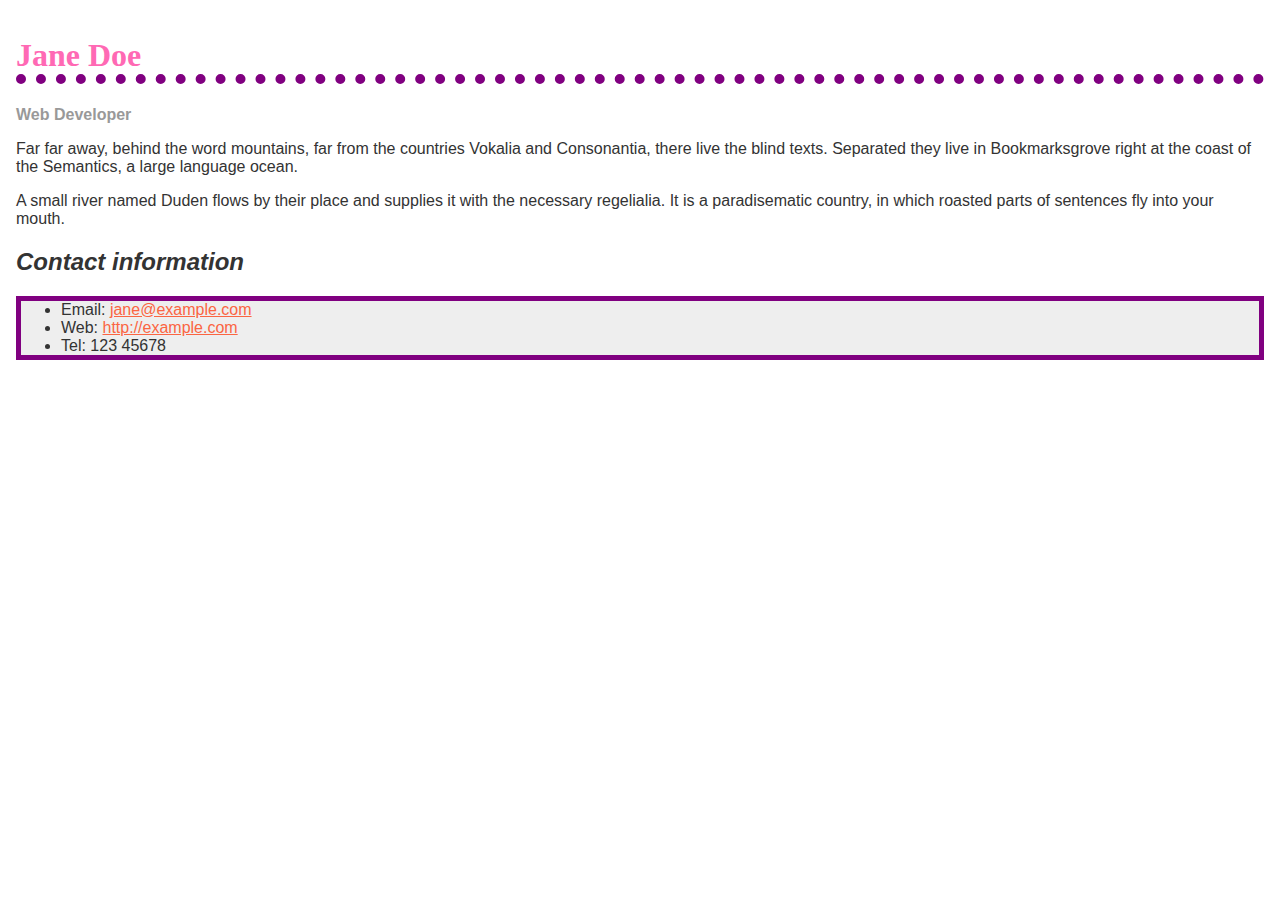
<file: biography/index.html>
<!doctype html>
<html lang="en">

  <head>
    <meta charset="utf-8">
    <title>Formatting a biography</title>
    <link rel="stylesheet" href="style.css">
  </head>

  <body>

    <h1>Jane Doe</h1>
    <div class="job-title">Web Developer</div>
    <p>Far far away, behind the word mountains, far from the countries Vokalia and Consonantia, there live the blind texts. Separated they live in Bookmarksgrove right at the coast of the Semantics, a large language ocean.</p>

    <p>A small river named Duden flows by their place and supplies it with the necessary regelialia. It is a paradisematic country, in which roasted parts of sentences fly into your mouth.
    </p>

    <h2>Contact information</h2>
    <ul>
      <li>Email:
        <a href="mailto:jane@example.com">jane@example.com</a>
      </li>
      <li>Web:
        <a href="http://example.com">http://example.com</a>
      </li>
      <li>Tel: 123 45678</li>
    </ul>

  </body>

</html>
</file>
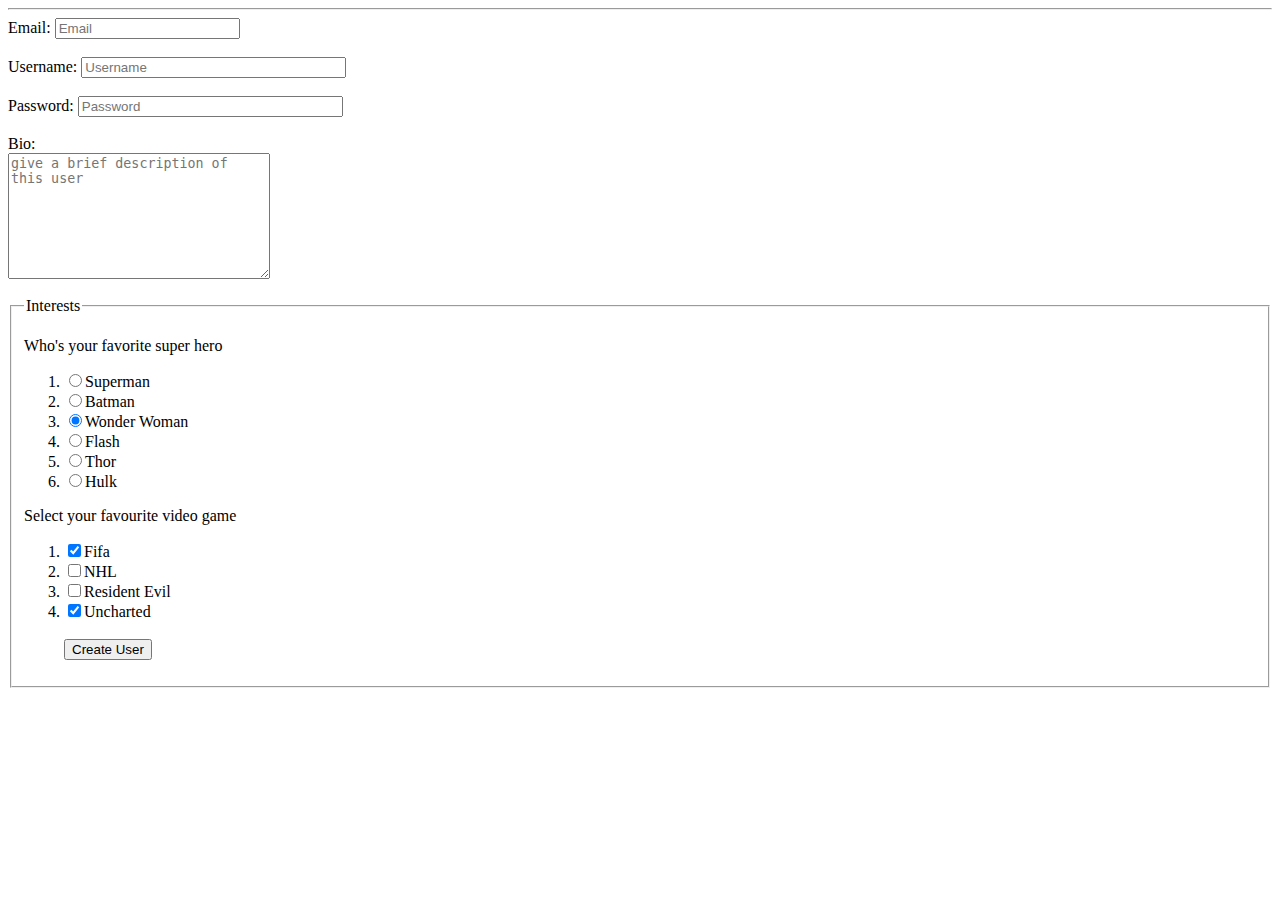
<file: html-forms/index.html>
<html lang="en">
<head>
  <meta charset="UTF-8">
  <meta name="viewport" content="width=device-width, initial-scale=1.0">
  <title>Document</title>
</head>
<body>
  <main title="Create User">
    <hr>
    <form action="create-user.html" method="GET">
      <label for="email">Email: </label>
      <input type="email" name="email" placeholder="Email" required="true"> <br><br>
      <label for="username">Username: </label>
      <input type="text" name="username" placeholder="Username" size="30" maxlength="12"><br><br>
      <label for="password">Password: </label>
      <input type="password" name="password" placeholder="Password" required="true" size="30" maxlength="8"><br> <br>
      <label for="bio">Bio:</label><br>
      <textarea placeholder="give a brief description of this user" name="bio" cols="30" rows="8"></textarea>
      <br><br>
      <fieldset>
        <legend>Interests</legend>
        <p>Who's your favorite super hero</p>
        <ol>
          <li><input type="radio" name="hero" value="Superman">Superman</li>
          <li><input type="radio" name="hero" value="Batman">Batman</li>
          <li><input type="radio" name="hero" value="Wonder Woman" checked>Wonder Woman</li>
          <li><input type="radio" name="hero" value="Flash">Flash</li>
          <li><input type="radio" name="hero" value="Thor">Thor</li>
          <li><input type="radio" name="hero" value="Hulk">Hulk</li>
        </ol>
        <p>Select your favourite video game</p>
        <ol>
          <li><input type="checkbox" name="videgames" value="Fifa" checked>Fifa</li>
          <li><input type="checkbox" name="videgames" value="NHL">NHL</li>
          <li><input type="checkbox" name="videgames" value="Resident Evil">Resident Evil</li>
          <li><input type="checkbox" name="videgames" value="Uncharted" checked>Uncharted</li>
          <input type="hidden" name="userid" value="2300"> <br>
          <button type="submit">Create User</button>
        </ol>
      </fieldset>
    </form>
  </main>
</body>
</html>
</file>
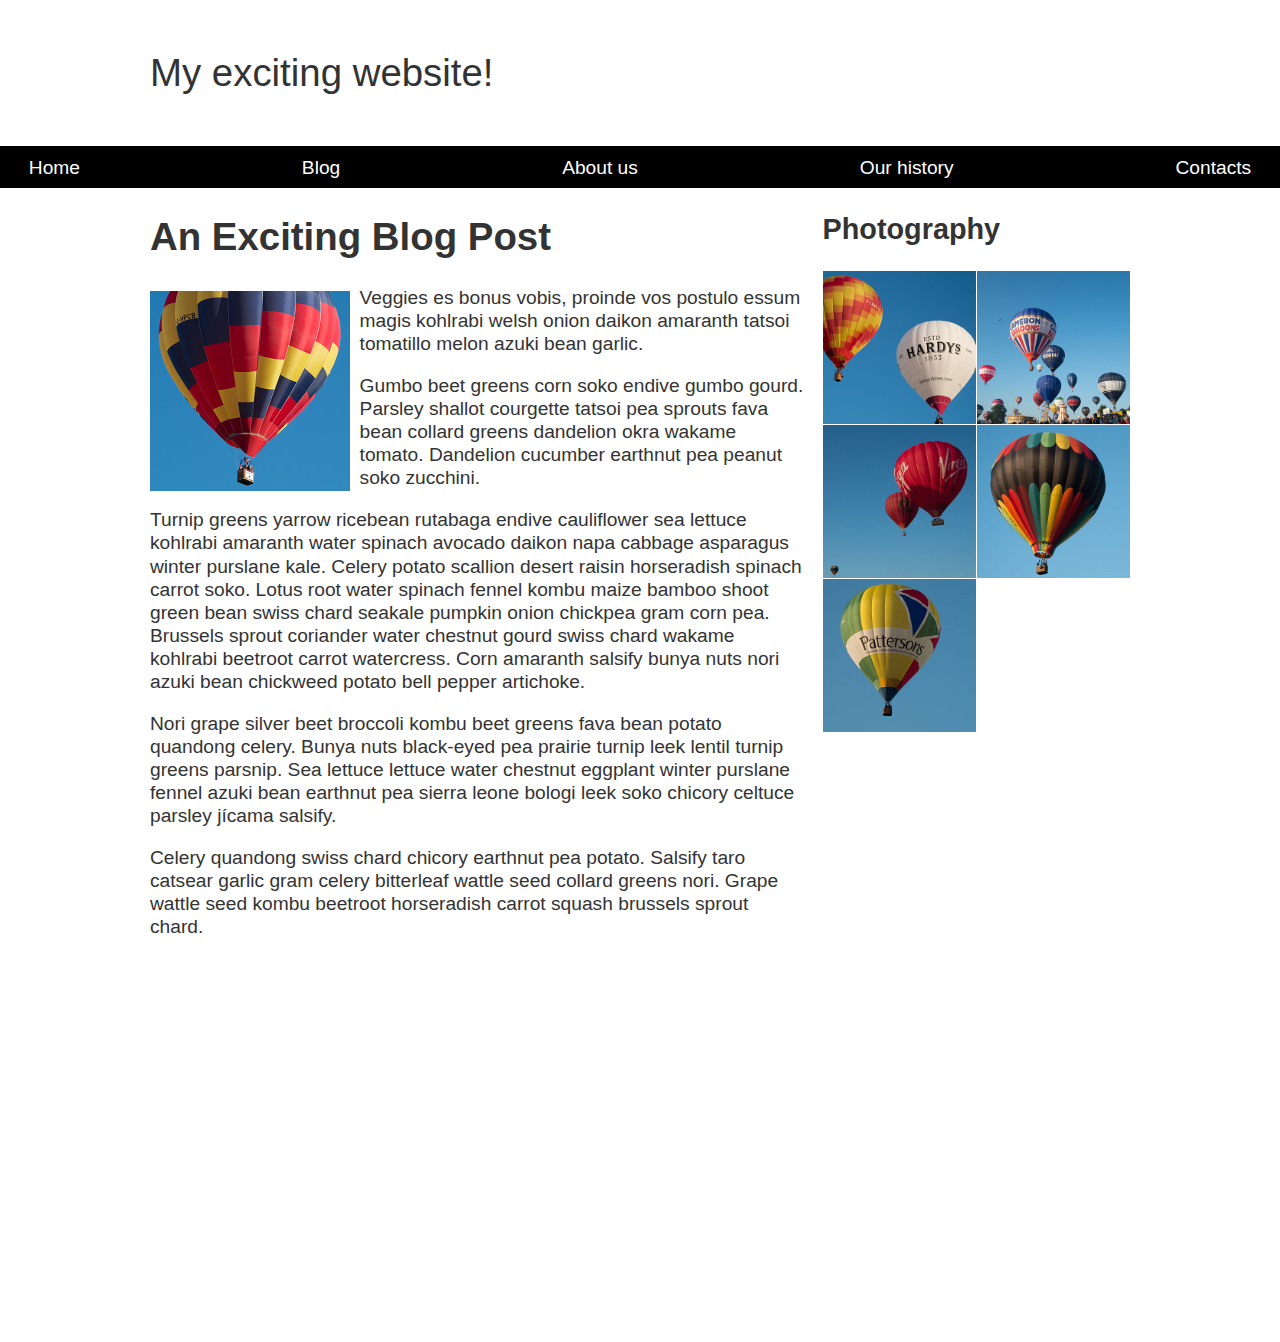
<file: layout-positioning/index.html>
<!DOCTYPE html>
<html>

<head>
  <meta charset="utf-8">
  <title>Layout Task</title>
  <link href="styles.css" rel="stylesheet" type="text/css">
</head>

<body>

  <div class="logo">
    My exciting website!
  </div>

  <nav>
    <ul>
      <li>
        <a href="">Home</a>
      </li>
      <li>
        <a href="">Blog</a>
      </li>
      <li>
        <a href="">About us</a>
      </li>
      <li>
        <a href="">Our history</a>
      </li>
      <li>
        <a href="">Contacts</a>
      </li>
    </ul>
  </nav>

  <main class="grid">
    <article>
      <h1>
        An Exciting Blog Post
      </h1>
      <img src="images/balloon-sq6.jpg" alt="placeholder" class="feature">
      <p>Veggies es bonus vobis, proinde vos postulo essum magis kohlrabi welsh onion daikon amaranth tatsoi tomatillo melon
        azuki bean garlic.</p>

      <p>Gumbo beet greens corn soko endive gumbo gourd. Parsley shallot courgette tatsoi pea sprouts fava bean collard greens
        dandelion okra wakame tomato. Dandelion cucumber earthnut pea peanut soko zucchini.</p>

      <p>Turnip greens yarrow ricebean rutabaga endive cauliflower sea lettuce kohlrabi amaranth water spinach avocado daikon
        napa cabbage asparagus winter purslane kale. Celery potato scallion desert raisin horseradish spinach carrot soko.
        Lotus root water spinach fennel kombu maize bamboo shoot green bean swiss chard seakale pumpkin onion chickpea gram
        corn pea. Brussels sprout coriander water chestnut gourd swiss chard wakame kohlrabi beetroot carrot watercress.
        Corn amaranth salsify bunya nuts nori azuki bean chickweed potato bell pepper artichoke.</p>

      <p>Nori grape silver beet broccoli kombu beet greens fava bean potato quandong celery. Bunya nuts black-eyed pea prairie
        turnip leek lentil turnip greens parsnip. Sea lettuce lettuce water chestnut eggplant winter purslane fennel azuki
        bean earthnut pea sierra leone bologi leek soko chicory celtuce parsley jícama salsify.</p>

      <p>Celery quandong swiss chard chicory earthnut pea potato. Salsify taro catsear garlic gram celery bitterleaf wattle
        seed collard greens nori. Grape wattle seed kombu beetroot horseradish carrot squash brussels sprout chard.</p>

    </article>

    <aside>
      <h2>
        Photography
      </h2>
      <ul class="photos">
        <li>
          <img src="images/balloon-sq1.jpg" alt="placeholder">
        </li>
        <li>
          <img src="images/balloon-sq2.jpg" alt="placeholder">
        </li>
        <li>
          <img src="images/balloon-sq3.jpg" alt="placeholder">
        </li>
        <li>
          <img src="images/balloon-sq4.jpg" alt="placeholder">
        </li>
        <li>
          <img src="images/balloon-sq5.jpg" alt="placeholder">
        </li>
      </ul>

    </aside>
  </main>

</body>

</html>
</file>
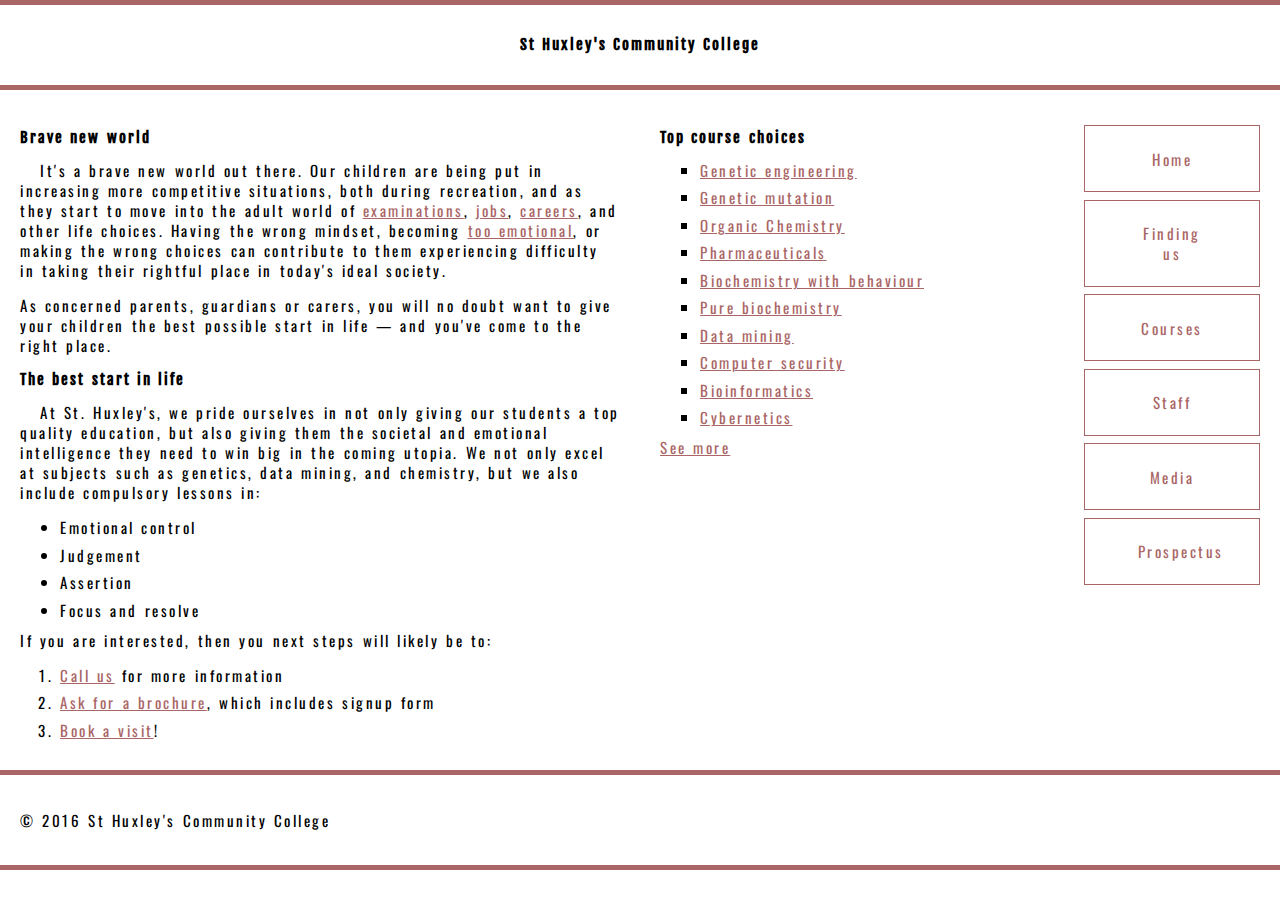
<file: typesetting-homepage/index.html>
<!DOCTYPE html>
<html>
  <head>
    <meta charset="utf-8">
    <title>St Huxley's Community College</title>
    <link href="https://fonts.googleapis.com/css2?family=Fjalla+One&family=Oswald:wght@300&display=swap" rel="stylesheet">
    <link href="style.css" type="text/css" rel="stylesheet">
  </head>
  <body>

  <header>
    <h1>St Huxley's Community College</h1>
  </header>

  <section>

      <h2>Brave new world</h2>

      <p>It's a brave new world out there. Our children are being put in increasing
        more competitive situations, both during recreation, and as they start to
        move into the adult world of
        <a href="https://en.wikipedia.org/wiki/Examination">examinations</a>,
        <a href="https://en.wikipedia.org/wiki/Jobs">jobs</a>,
        <a href="https://en.wikipedia.org/wiki/Career">careers</a>,
        and other life choices. Having the wrong mindset, becoming
        <a href="https://en.wikipedia.org/wiki/Emotion">too emotional</a>, or making
        the wrong choices can contribute to them experiencing difficulty in taking
        their rightful place in today's ideal society.</p>

      <p>As concerned parents, guardians or carers, you will no doubt want to give
        your children the best possible start in life — and you've
        come to the right place.</p>

      <h2>The best start in life</h2>

      <p>At St. Huxley's, we pride ourselves in not only giving our students a top
        quality education, but also giving them the societal and emotional intelligence
        they need to win big in the coming utopia. We not only excel at subjects such as
        genetics, data mining, and chemistry, but we also include compulsory
        lessons in:</p>

      <ul>
        <li>Emotional control</li>
        <li>Judgement</li>
        <li>Assertion</li>
        <li>Focus and resolve</li>
      </ul>

      <p>If you are interested, then you next steps will likely be to:</p>

      <ol>
        <li><a href="#">Call us</a> for more information</li>
        <li><a href="#">Ask for a brochure</a>, which includes signup form</li>
        <li><a href="#">Book a visit</a>!</li>
      </ol>
  </section>

  <aside>

    <h2>Top course choices</h2>

    <ul>
      <li><a href="#">Genetic engineering</a></li>
      <li><a href="#">Genetic mutation</a></li>
      <li><a href="#">Organic Chemistry</a></li>
      <li><a href="#">Pharmaceuticals</a></li>
      <li><a href="#">Biochemistry with behaviour</a></li>
      <li><a href="#">Pure biochemistry</a></li>
      <li><a href="#">Data mining</a></li>
      <li><a href="#">Computer security</a></li>
      <li><a href="#">Bioinformatics</a></li>
      <li><a href="#">Cybernetics</a></li>
    </ul>

    <p><a href="#">See more</a></p>

  </aside>

  <nav>

    <ul>
      <li><a href="#">Home</a></li>
      <li><a href="#">Finding us</a></li>
      <li><a href="#">Courses</a></li>
      <li><a href="#">Staff</a></li>
      <li><a href="#">Media</a></li>
      <li><a href="#">Prospectus</a></li>
    </ul>

  </nav>

  <footer>

    <p>&copy; 2016 St Huxley's Community College</p>

  </footer>

  </body>
</html>
</file>
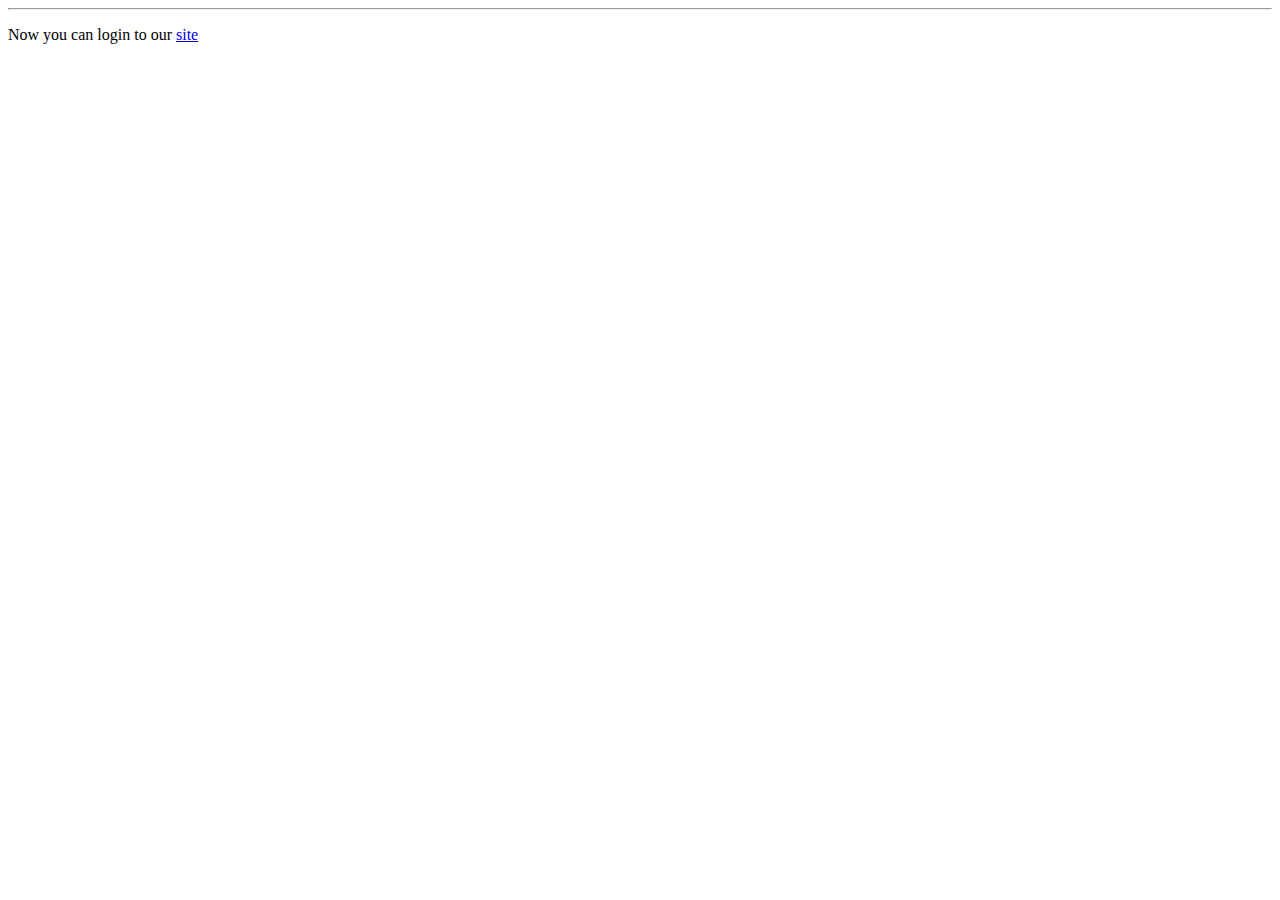
<file: html-forms/create-user.html>
<html lang="en">
<head>
  <meta charset="UTF-8">
  <meta name="viewport" content="width=device-width, initial-scale=1.0">
  <title>Created User</title>
</head>
<body>
  <main title="Created User">
    <hr>
    <p>
      Now you can login to our <a href="#" target="_blank">site</a>
    </p>
  </main>

</body>
</html>
</file>
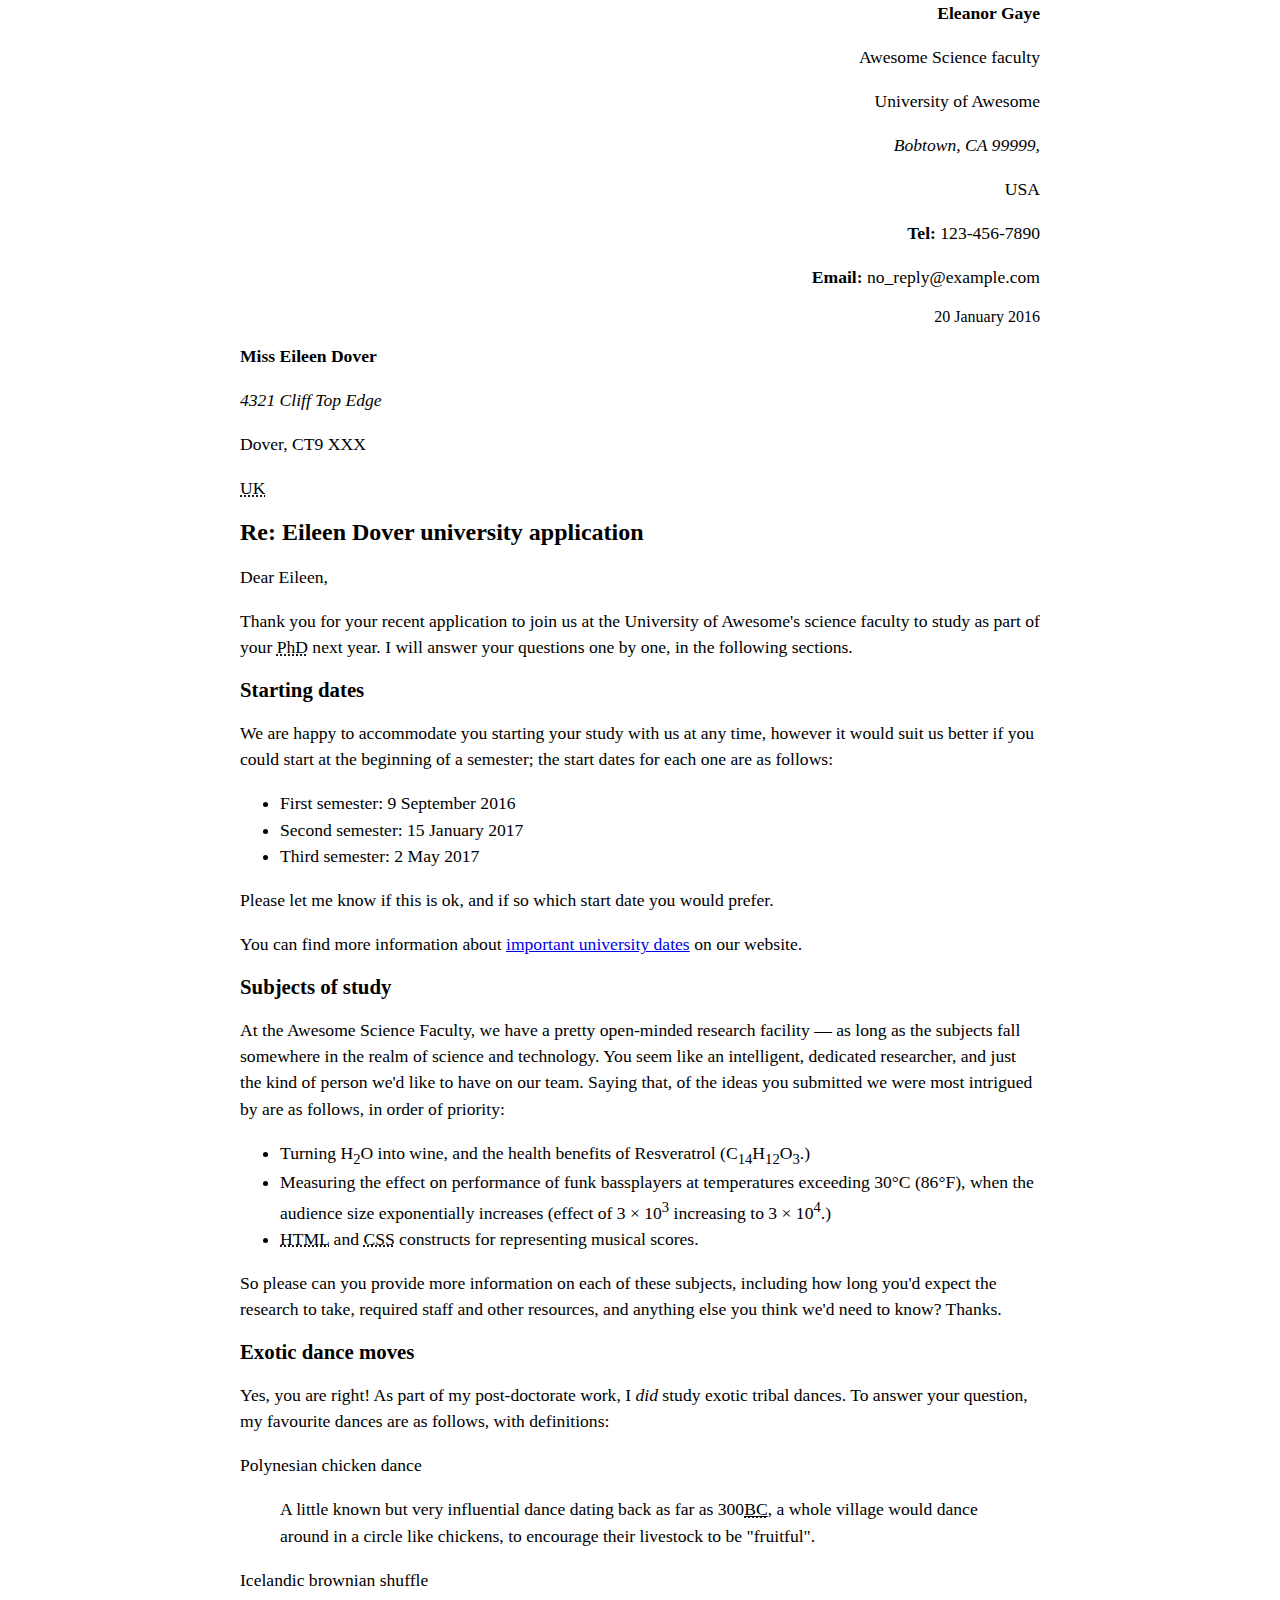
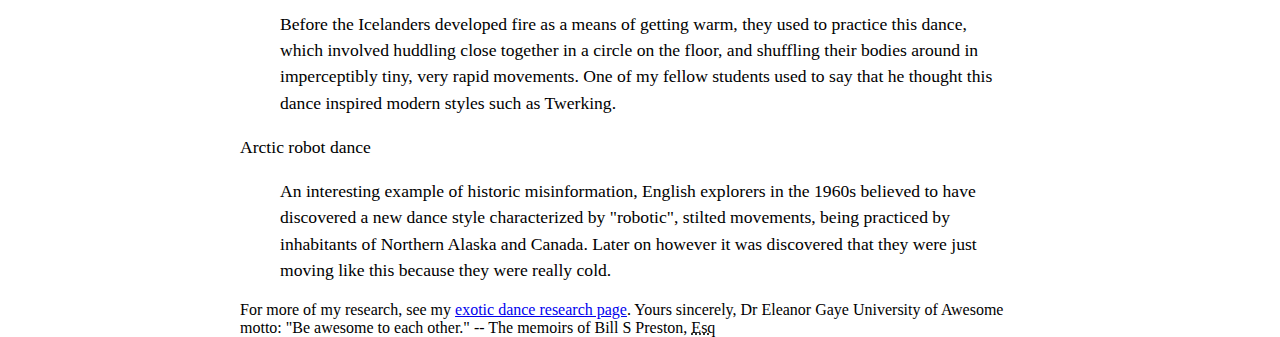
<file: letter-markup/letter.html>
<html lang="en">
<head>
  <meta charset="UTF-8">
  <meta name="viewport" content="width=device-width, initial-scale=1.0">
  <meta name="author" content="Eleanor Gaye">
  <link rel="stylesheet" href="letter.css">

  <title>Document</title>
</head>
<body>
  <div class="sender-column">
    <strong><p>Eleanor Gaye</p></strong>
    <p>Awesome Science faculty</p>
    <p>University of Awesome</p>
    <address>Bobtown, CA 99999,</address>
    <p>USA</p>
    <p><strong>Tel:</strong> 123-456-7890</p>
    <p><strong>Email:</strong> no_reply@example.com</p>
    <time class="sender-column" datetime="2016-01-20">20 January 2016</time>
  </div>

    <p><strong>Miss Eileen Dover</strong></p>
    <p><address>4321 Cliff Top Edge</address></p>
    <p>Dover, CT9 XXX</p>
    <p><abbr title="United Kingdom">UK</abbr></p>

  <h1>Re: Eileen Dover university application</h1>

  <p>Dear Eileen,</p>

  <p>Thank you for your recent application to join us at the University of Awesome's
    science faculty to study as part of your <abbr title="Doctor of Philosophy">PhD</abbr> next year. I will answer your
    questions one by one, in the following sections.</p>

  <h2>Starting dates</h2>

  <p>We are happy to accommodate you starting your study with us at any time,
    however it would suit us better if you could start at the beginning of a semester;
    the start dates for each one are as follows:</p>

  <ul>
    <li>First semester: 9 September 2016</li>
    <li>Second semester: 15 January 2017</li>
    <li>Third semester: 2 May 2017</li>
  </ul>

  <p>Please let me know if this is ok, and if so which start date you would prefer.</p>

  <p>You can find more information about <a href="#" target="_blank">important university dates</a>
  on our website.</p>

  <h2>Subjects of study</h2>

  <p>At the Awesome Science Faculty, we have a pretty open-minded research facility
  — as long as the subjects fall somewhere in the realm of science and technology.
  You seem like an intelligent, dedicated researcher, and just the kind of person
  we'd like to have on our team. Saying that, of the ideas you submitted we were
  most intrigued by are as follows, in order of priority:</p>

  <ul>
    <li>Turning H<sub>2</sub>O into wine, and the health benefits of Resveratrol (C<sub>14</sub>H<sub>12</sub>O<sub>3</sub>.)</li>
    <li>Measuring the effect on performance of funk bassplayers at temperatures exceeding 30°C (86°F), when the audience size
      exponentially increases (effect of 3 × 10<sup>3</sup> increasing to 3 × 10<sup>4</sup>.)</li>
    <li><abbr title="Hyper Text Markup Language">HTML</abbr> and <abbr title="Cascading Style Sheets">CSS</abbr> constructs for representing musical scores.</li>
  </ul>

  <p>So please can you provide more information on each of these subjects,
  including how long you'd expect the research to take, required staff and other
  resources, and anything else you think we'd need to know? Thanks.</p>

  <h2>Exotic dance moves</h2>

  <p>Yes, you are right! As part of my post-doctorate work, I <i>did</i> study exotic tribal
  dances. To answer your question, my favourite dances are as follows, with definitions:</p>


  <p>Polynesian chicken dance</p>

  <blockquote>
    <p>A little known but very influential dance dating back as far as 300<u><abbr title="Before Christ">BC</abbr></u>,
      a whole village would dance around in a circle like chickens, to encourage their livestock
      to be "fruitful".</p>
  </blockquote>

  <p>Icelandic brownian shuffle</p>

  <blockquote>
    <p>Before the Icelanders developed fire as a means of getting warm, they used to practice
    this dance, which involved huddling close together in a circle on the floor, and
    shuffling their bodies around in imperceptibly tiny, very rapid movements.
    One of my fellow students used to say that he thought this dance inspired modern styles
    such as Twerking.</p>
  </blockquote>

  <p>Arctic robot dance</p>

  <blockquote>
    <p>An interesting example of historic misinformation, English explorers in the 1960s
    believed to have discovered a new dance style characterized by "robotic", stilted
    movements, being practiced by inhabitants of Northern Alaska and Canada. Later on
    however it was discovered that they were just moving like this because they were
    really cold.</p>
  </blockquote>

  For more of my research, see my <a href="#" target="_blank">exotic dance research page</a>.

  Yours sincerely,
  Dr Eleanor Gaye

  University of Awesome motto: "Be awesome to each other." -- The memoirs of Bill S Preston, <abbr title="Esquire">Esq</abbr>
</body>
</html>
</file>
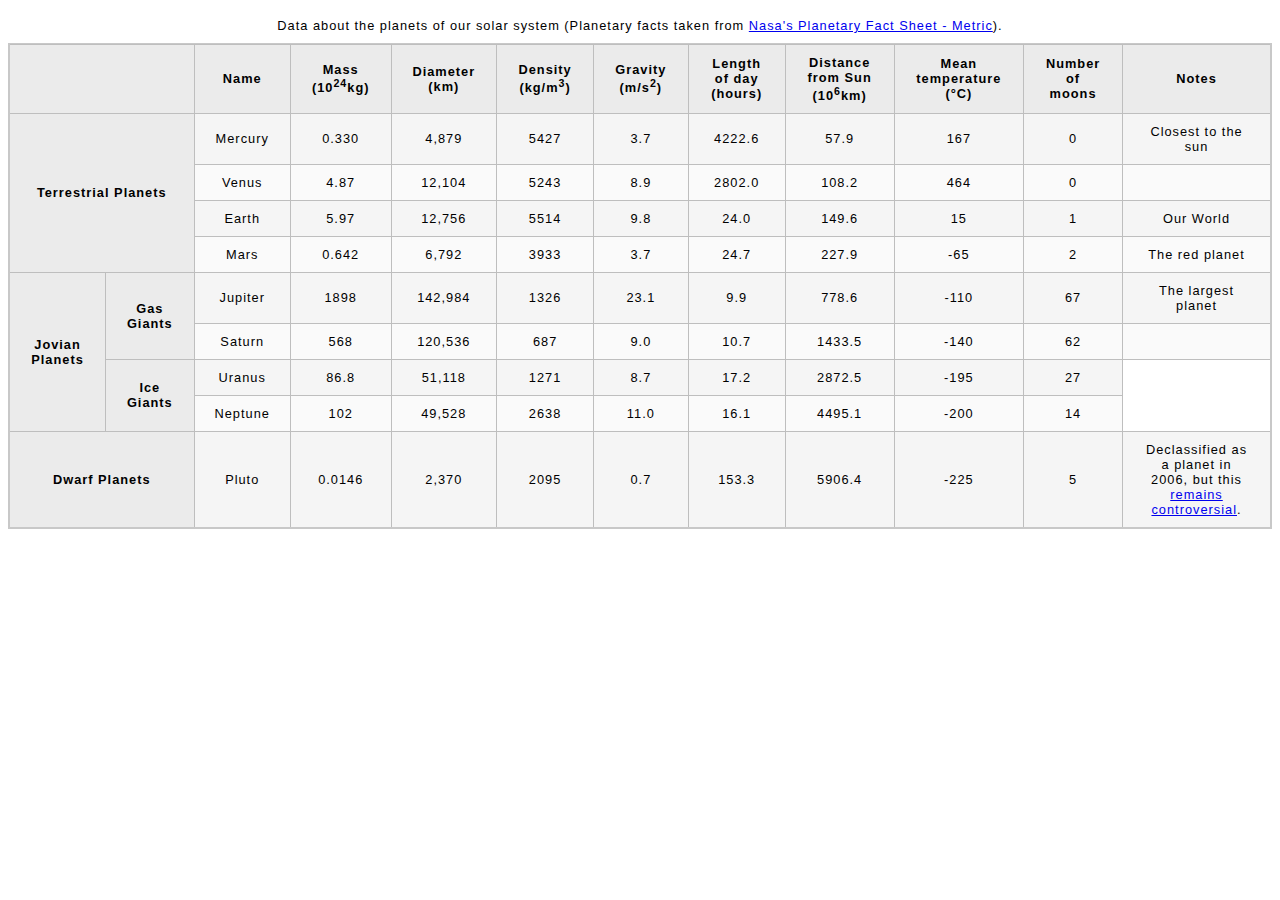
<file: planet-table/planet-table.html>
<html lang="en">
<head>
  <meta charset="UTF-8">
  <meta name="viewport" content="width=device-width, initial-scale=1.0">
  <link rel="stylesheet" href="minimal-table.css">
  <title>Document</title>
</head>
<body>
  <div class="table">
    <table>
      <tr>
        <caption>Data about the planets of our solar system (Planetary facts taken from <a href="http://nssdc.gsfc.nasa.gov/planetary/factsheet/">Nasa's Planetary Fact Sheet - Metric</a>).</caption>
        <th colspan="2"></th>
        <th>Name</th>
        <th>Mass (10<sup>24</sup>kg)</th>
        <th>Diameter (km)</th>
        <th>Density (kg/m<sup>3</sup>)</th>
        <th>Gravity (m/s<sup>2</sup>)</th>
        <th>Length of day (hours)</th>
        <th>Distance from Sun (10<sup>6</sup>km)</th>
        <th>Mean temperature (°C)</th>
        <th>Number of moons</th>
        <th>Notes</th>
      </tr>
      <tr>
        <th colspan="2" rowspan="5">Terrestrial Planets</th>
      </tr>
      <tr>
        <td>Mercury</td>
        <td>0.330</td>
        <td>4,879</td>
        <td>5427</td>
        <td>3.7</td>
        <td>4222.6</td>
        <td>57.9</td>
        <td>167</td>
        <td>0</td>
        <td>Closest to the sun</td>
      </tr>
      <tr>
        <td>Venus</td>
        <td>4.87</td>
        <td>12,104</td>
        <td>5243</td>
        <td>8.9</td>
        <td>2802.0</td>
        <td>108.2</td>
        <td>464</td>
        <td>0</td>
        <td></td>
      </tr>
      <tr>
        <td>Earth</td>
        <td>5.97</td>
        <td>12,756</td>
        <td>5514</td>
        <td>9.8</td>
        <td>24.0</td>
        <td>149.6</td>
        <td>15</td>
        <td>1</td>
        <td>Our World</td>
      </tr>
      <tr>
        <td>Mars</td>
        <td>0.642</td>
        <td>6,792</td>
        <td>3933</td>
        <td>3.7</td>
        <td>24.7</td>
        <td>227.9</td>
        <td>-65</td>
        <td>2</td>
        <td>The red planet</td>
      </tr>
      <tr>
        <th rowspan="4">Jovian Planets</th>
          <th rowspan="2">Gas Giants</th>
            <td>Jupiter</td>
            <td>1898</td>
            <td>142,984</td>
            <td>1326</td>
            <td>23.1</td>
            <td>9.9</td>
            <td>778.6</td>
            <td>-110</td>
            <td>67</td>
            <td>The largest planet</td>
          </tr>
          <tr>
            <td>Saturn</td>
            <td>568</td>
            <td>120,536</td>
            <td>687</td>
            <td>9.0</td>
            <td>10.7</td>
            <td>1433.5</td>
            <td>-140</td>
            <td>62</td>
            <td></td>
          </tr>
        </tr>
        <tr>
          <th rowspan="2">Ice Giants</th>
            <td>Uranus</td>
            <td>86.8</td>
            <td>51,118</td>
            <td>1271</td>
            <td>8.7</td>
            <td>17.2</td>
            <td>2872.5</td>
            <td>-195</td>
            <td>27</td>
          </tr>
          <tr>
            <td>Neptune</td>
            <td>102</td>
            <td>49,528</td>
            <td>2638</td>
            <td>11.0</td>
            <td>16.1</td>
            <td>4495.1</td>
            <td>-200</td>
            <td>14</td>
          </tr>
        </tr>
      </tr>
      <tr>
        <th colspan="2">Dwarf Planets</th>
          <td>Pluto</td>
          <td>0.0146</td>
          <td>2,370</td>
          <td>2095</td>
          <td>0.7</td>
          <td>153.3</td>
          <td>5906.4</td>
          <td>-225</td>
          <td>5</td>
          <td>Declassified as a planet in 2006, but this <a href="http://www.usatoday.com/story/tech/2014/10/02/pluto-planet-solar-system/16578959/">remains controversial</a>.
        </td>
      </tr>
    </table>
  </div>
</body>
</html>
</file>
<file: biography/style.css>
body {
  background-color: #fff;
  color: #333;
  font-family: Arial, Helvetica, sans-serif;
  padding: 1em;
  margin: 0;
}

body h1 {
  color: hotpink;
  border-bottom: 10px dotted purple;
}

h1 {
  color: #375e97;
  font-size: 2em;
  font-family: Georgia, 'Times New Roman', Times, serif;
  border-bottom: 1px solid #375e97;
}

h2 {
  font-size: 1.5em;
  font-style: italic;
}

.job-title {
  color: #999999;
  font-weight: bold;
}

a:link,
a:visited {
  color: #fb6542;
}

a:hover {
  text-decoration: none;
  color: green;
}

ul {
  border: 5px solid purple;
  background-color: #eee;
}
</file>
<file: layout-positioning/styles.css>
body {
  background-color: #fff;
  color: #333;
  margin: 0;
  font: 1.2em / 1.2 Arial, Helvetica, sans-serif;
}

img {
  max-width: 100%;
  display: block;
}

.logo {
  font-size: 200%;
  padding: 50px 20px;
  margin: 0 auto;
  max-width: 980px;
}

.grid {
  display: grid;
  margin: 0 auto;
  padding: 0 20px;
  max-width: 980px;
  grid-template-rows: 2fr 1fr;
  grid-template-columns: 2fr 1fr;
}

article {
}

aside {
  margin-left: 1em;
}
aside ul {
  display: grid;
  grid-template-columns: 1fr 1fr;
  grid-template-rows: 3fr;
  gap: 1px;
}

nav {
  background-color: #000;
  padding: .5em;
}

nav ul {
  display: flex;
  justify-content: space-between;
  margin: 0;
  padding: 0;
  list-style: none;
}

nav a {
  color: #fff;
  text-decoration: none;
  padding: .5em 1em;
}

.photos {
  list-style: none;
  margin: 0;
  padding: 0;
}

.feature {
  width: 200px;
  float: left;
  margin: 0.25em 0.5em 0 0;
}
</file>
<file: typesetting-homepage/style.css>
/* General setup */

* {
  box-sizing: border-box;
}

body {
  margin: 0 auto;
  min-width: 1000px;
  max-width: 1400px;
}

/* Layout */

section {
  float: left;
  width: 50%;
}

aside {
  float: left;
  width: 30%;
}

nav {
  float: left;
  width: 20%;
}

footer {
  clear: both;
}

header,
section,
aside,
nav,
footer {
  padding: 20px;
}

/* header and footer */

header,
footer {
  border-top: 5px solid #a66;
  border-bottom: 5px solid #a66;
}

/* WRITE YOUR CODE BELOW HERE */

body * + * {
  margin-top: 0.5em;
}

* {
  font-size: 10px;
}

p, a, li {
  font-family: 'Oswald', sans-serif;
}

h1, h2 {
  font-family: 'Fjalla One', sans-serif;
}

h1, h2, p, a, li {
  font-size: 1.5rem;
}

body {
  line-height: 2rem;
  letter-spacing: 0.25rem;
  word-spacing: 0.125rem;
}

header > h1 {
  text-align: center;
}

h1, h2 {
  letter-spacing: 2px;
}

section h2 + p {
  text-indent: 20px;
}

section ul li {
  font-size: 1.5em;
}

.ext {
  list-style-type: disc;
  list-style-image: url(/typesetting-homepage/external-link.jpg);
  list-style-position: outside;
}

a { color: #a66; }

a:hover { text-decoration: none; }

aside li {
  list-style-type: square;
}

nav li a {
  text-decoration: none;
  display: inline-block;
  padding: 1.5em 3.5em;
}

nav li {
  border: 1px solid #a66;
  text-align: center;
  list-style-type: none;
}

nav a:hover {
  color: white;
  transition-duration: 0.2s;
}

nav li:hover {
  background-color: #a66;
  transition-duration: 0.4s;
}
</file>
<file: letter-markup/letter.css>
body {
  max-width: 800px;
  margin: 0 auto;
}

.sender-column {
  text-align: right;
}

h1 {
  font-size: 1.5em;
}

h2 {
  font-size: 1.3em;
}

p,ul,ol,dl,address {
  font-size: 1.1em;
}

p, li, dd, dt, address {
  line-height: 1.5;
}
</file>
<file: planet-table/minimal-table.css>
html {
  font-family: sans-serif;
}

table {
  border-collapse: collapse;
  border: 2px solid rgb(200,200,200);
  letter-spacing: 1px;
  font-size: 0.8rem;
}

td, th {
  border: 1px solid rgb(190,190,190);
  padding: 10px 20px;
}

th {
  background-color: rgb(235,235,235);
}

td {
  text-align: center;
}

tr:nth-child(even) td {
  background-color: rgb(250,250,250);
}

tr:nth-child(odd) td {
  background-color: rgb(245,245,245);
}

caption {
  padding: 10px;
}
</file>
